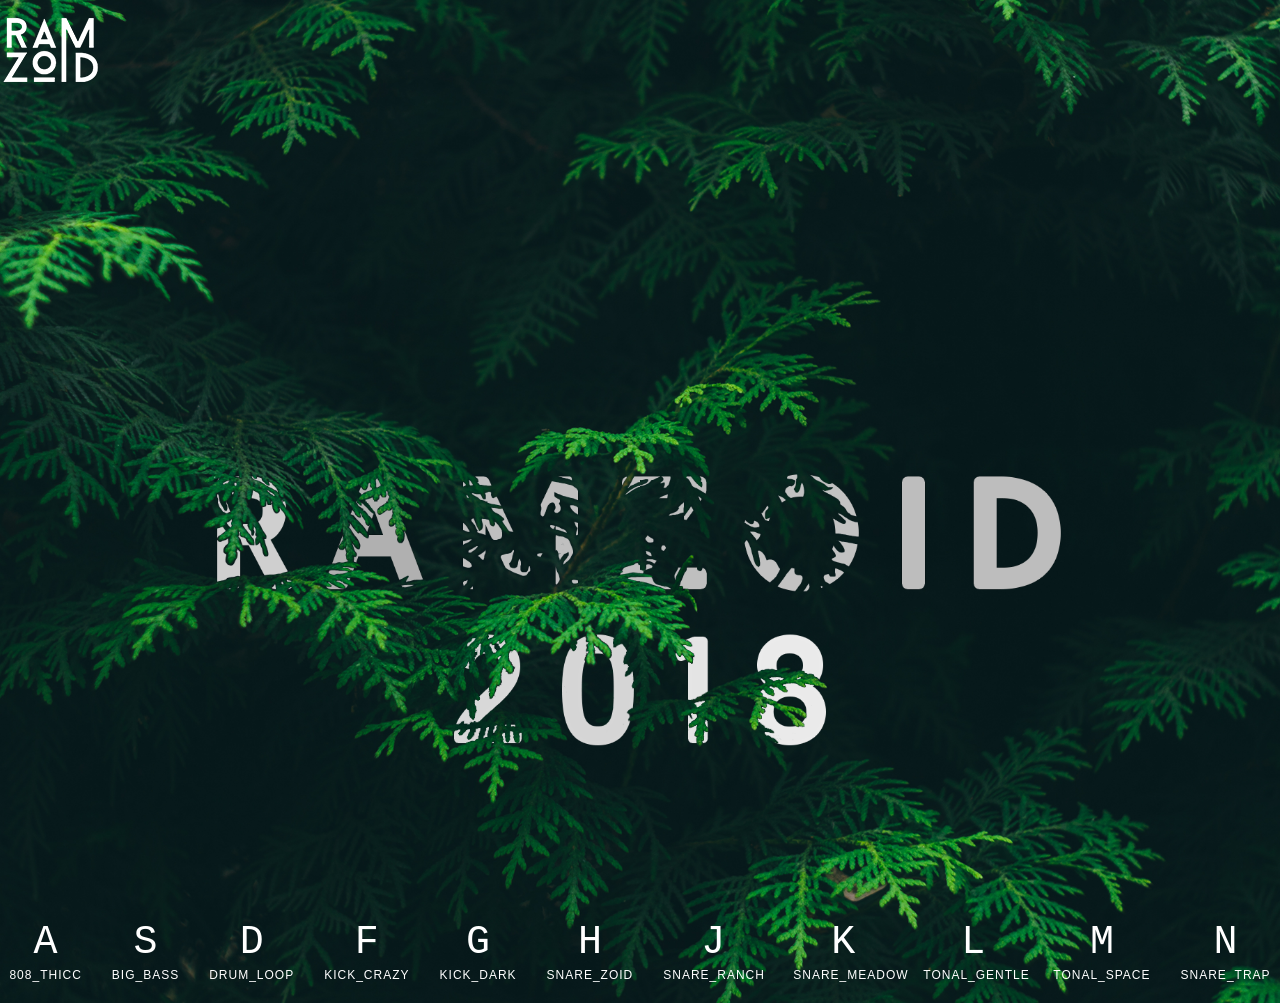
<file: index.html>
<!DOCTYPE html>
<html lang="en">

  <head>
    <meta charset="UTF-8">
    <title>JS Drum Kit</title>
    <link rel="stylesheet" href="style.css">
    <link rel="shortcut icon" type="image/png" href="img/Favicon.png" />

  </head>

  <body>

    <div class="logo">
      <a target="_blank" href="https://splice.com/sounds/splice/ramzoid-zoid-pack">
        <img src="img/RamzoidLogo100x100.png"></img>
        </a>
    </div>

    <div class="keys">
      <!--<div class="bass">-->
      <div data-key="65" class="key">
        <kbd>A</kbd>
        <span class="sound">808_thicc</span>
      </div>
      <div data-key="83" class="key">
        <kbd>S</kbd>
        <span class="sound">big_Bass</span>
      </div>
      <!--</div>-->
      <!--<div class="kick">-->
      <div data-key="68" class="key">
        <kbd>D</kbd>
        <span class="sound">drum_loop</span>
      </div>
      <div data-key="70" class="key">
        <kbd>F</kbd>
        <span class="sound">kick_crazy</span>
      </div>
      <div data-key="71" class="key">
        <kbd>G</kbd>
        <span class="sound">kick_dark</span>
      </div>
      <!--</div>-->
      <!--<div class="snare">-->
      <div data-key="72" class="key">
        <kbd>H</kbd>
        <span class="sound">snare_zoid</span>
      </div>
      <div data-key="74" class="key">
        <kbd>J</kbd>
        <span class="sound">snare_ranch</span>
      </div>
      <div data-key="75" class="key">
        <kbd>K</kbd>
        <span class="sound">snare_meadow</span>
      </div>
      <!--</div>-->
      <!--<div class="sfx">-->
      <div data-key="76" class="key">
        <kbd>L</kbd>
        <span class="sound">tonal_gentle</span>
      </div>
      <div data-key="77" class="key">
        <kbd>M</kbd>
        <span class="sound">tonal_space</span>
      </div>
      <div data-key="78" class="key">
        <kbd>N</kbd>
        <span class="sound">snare_trap</span>
      </div>
      <!--</div>-->

    </div>

    <audio data-key="65" src="sounds/RMZ_808s/RMZ_808_thiccest_C.wav"></audio>
    <audio data-key="83" src="sounds/RMZ_bass/RMZ_bass_big_one_E.wav"></audio>
    <audio data-key="68" src="sounds/RMZ_drums/RMZ_drum_loops/RMZ_drum_loop_very_sauteed_164.wav"></audio>
    <audio data-key="70" src="sounds/RMZ_drums/RMZ_kicks/RMZ_kick_crazy_texture.wav"></audio>
    <audio data-key="71" src="sounds/RMZ_drums/RMZ_kicks/RMZ_kick_dark.wav"></audio>
    <audio data-key="72" src="sounds/RMZ_drums/RMZ_snares/RMZ_snare_zoid_dark.wav"></audio>
    <audio data-key="74" src="sounds/RMZ_drums/RMZ_snares/RMZ_snare_cool_ranch.wav"></audio>
    <audio data-key="75" src="sounds/RMZ_drums/RMZ_snares/RMZ_snare_zoid_meadow.wav"></audio>
    <audio data-key="76" src="sounds/rmz_tonal/RMZ_tonal_one_shots/RMZ_tonal_one_shot_future_chord_Cmin.wav"></audio>
    <audio data-key="77" src="sounds/rmz_tonal/RMZ_tonal_one_shots/RMZ_tonal_one_shot_future_chord_Cmaj.wav"></audio>
    <audio data-key="78" src="sounds/rmz_tonal/RMZ_tonal_one_shots/RMZ_snare_trap_01.wav"></audio>

    <script>
      function playSound(e) {
        const audio = document.querySelector(`audio[data-key="${e.keyCode}"]`);
        const key = document.querySelector(`.key[data-key="${e.keyCode}"]`);
        if (!audio) return; //stops audio from running 
        audio.currentTime = 0;
        audio.play();
        key.classList.toggle('playing');
      }

      function removeTransition(e) {
        if (e.propertyName !== 'transform') return;
        this.classList.remove('playing');
      }

      const keys = document.querySelectorAll('.key');
      keys.forEach(key => key.addEventListener('transitionend', removeTransition));

      window.addEventListener('keydown', playSound);
    </script>


  </body>

</html>
</file>
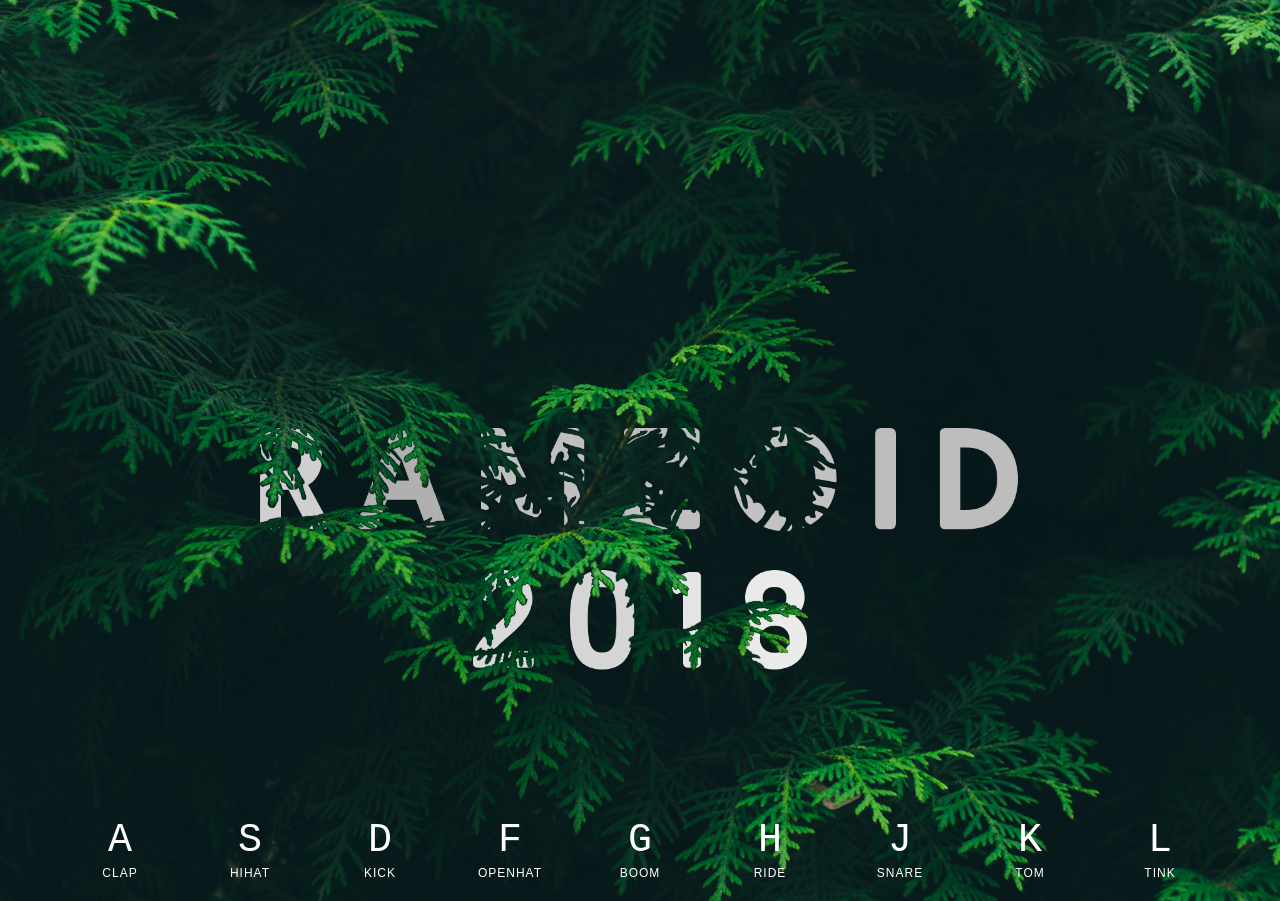
<file: index-START.html>
<!DOCTYPE html>
<html lang="en">
<head>
  <meta charset="UTF-8">
  <title>JS Drum Kit</title>
  <link rel="stylesheet" href="style.css">
</head>
<body>


  <div class="keys">
    <div data-key="65" class="key">
      <kbd>A</kbd>
      <span class="sound">clap</span>
    </div>
    <div data-key="83" class="key">
      <kbd>S</kbd>
      <span class="sound">hihat</span>
    </div>
    <div data-key="68" class="key">
      <kbd>D</kbd>
      <span class="sound">kick</span>
    </div>
    <div data-key="70" class="key">
      <kbd>F</kbd>
      <span class="sound">openhat</span>
    </div>
    <div data-key="71" class="key">
      <kbd>G</kbd>
      <span class="sound">boom</span>
    </div>
    <div data-key="72" class="key">
      <kbd>H</kbd>
      <span class="sound">ride</span>
    </div>
    <div data-key="74" class="key">
      <kbd>J</kbd>
      <span class="sound">snare</span>
    </div>
    <div data-key="75" class="key">
      <kbd>K</kbd>
      <span class="sound">tom</span>
    </div>
    <div data-key="76" class="key">
      <kbd>L</kbd>
      <span class="sound">tink</span>
    </div>
  </div>

  <audio data-key="65" src="sounds/clap.wav"></audio>
  <audio data-key="83" src="sounds/hihat.wav"></audio>
  <audio data-key="68" src="sounds/kick.wav"></audio>
  <audio data-key="70" src="sounds/openhat.wav"></audio>
  <audio data-key="71" src="sounds/boom.wav"></audio>
  <audio data-key="72" src="sounds/ride.wav"></audio>
  <audio data-key="74" src="sounds/snare.wav"></audio>
  <audio data-key="75" src="sounds/tom.wav"></audio>
  <audio data-key="76" src="sounds/tink.wav"></audio>

<script>

 
  function playSound(e) {
    const audio = document.querySelector(`audio[data-key="${e.keyCode}"]`);
    const key = document.querySelector(`.key[data-key="${e.keyCode}"]`);
    if(!audio)return; //stops audio from running 
    audio.currentTime = 0;
    audio.play();
    key.classList.toggle('playing');
  };
  function removeTransition(e) {
    if(e.propertyName !== 'transform') return;
    this.classList.remove('playing')
  }

  const keys = document.querySelectorAll('.key');
  keys.forEach(key => key.addEventListener('transitionend', removeTransition));

  window.addEventListener('keydown',playSound); 
</script>


</body>
</html>
</file>
<file: style.css>
html {
  font-size: 10px;
  background: url(img/Ramzoid2020BG.png) bottom center;
  background-size: cover;
}

body,
html {
  margin: 0;
  padding: 0;
  font-family: sans-serif;
}

.container {
  -webkit-flex: 1 1 auto;
  overflow-y: auto;
  height: 100%;
}

.logo {
  flex: 0;
  align-items: flex-start;
}

.keys {
  display: flex;
  flex: 2;
  min-height: 100vh;
  align-self: flex-end;
  align-items: flex-end;
  justify-content: center;
  margin-bottom: 1px;
}

.key {
  border: .4rem transparent;
  border-radius: .5rem;
  margin: 1rem;
  font-size: 1.5rem;
  padding: 1rem .5rem;
  transition: all .07s ease;
  width: 10rem;
  text-align: center;
  color: white;
  /*background: rgba(0,0,0,0.4);*/
  text-shadow: 0 0 .5rem transparent;
}

.playing {
  transform: scale(1.1);
  border-color: #073522;
  box-shadow: 0 0 1rem #073522;
}

kbd {
  display: block;
  font-size: 4rem;
}

.sound {
  font-size: 1.2rem;
  text-transform: uppercase;
  letter-spacing: .1rem;
  color: white;
}
</file>
